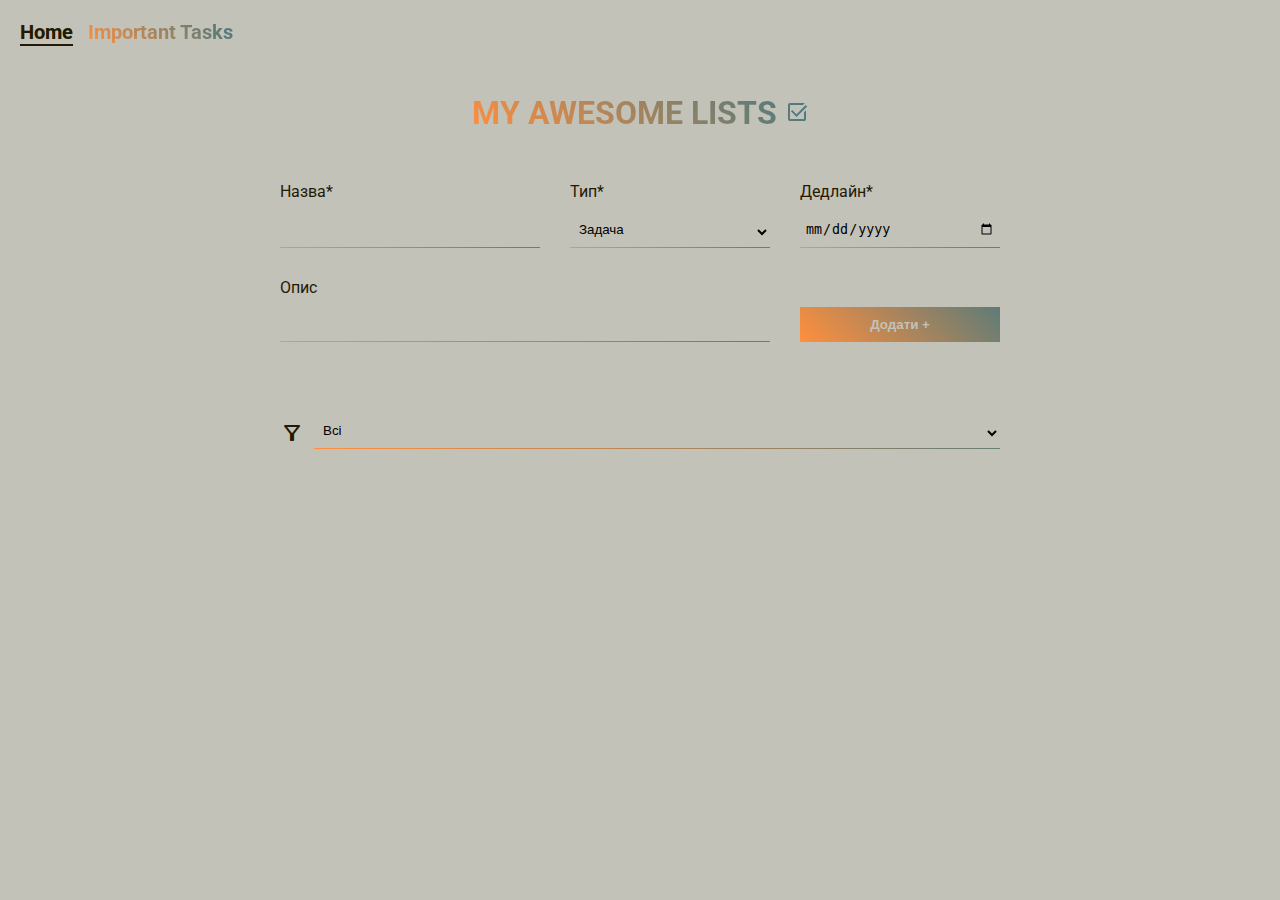
<file: index.html>
<!doctype html>
<html lang="en">
<head>
    <meta charset="UTF-8">
    <meta content="width=device-width, user-scalable=no, initial-scale=1.0, maximum-scale=1.0, minimum-scale=1.0"
          name="viewport">
    <meta content="ie=edge" http-equiv="X-UA-Compatible">
    <title>Document</title>
    <link href="https://fonts.googleapis.com" rel="preconnect">
    <link crossorigin href="https://fonts.gstatic.com" rel="preconnect">
    <link href="https://fonts.googleapis.com/css2?family=Roboto:wght@400;700&display=swap" rel="stylesheet">
    <link href="https://fonts.googleapis.com/css2?family=Material+Symbols+Outlined:opsz,wght,FILL,GRAD@20..48,100..700,0..1,-50..200"
          rel="stylesheet"/>
    <link href="css/style.css" rel="stylesheet">
</head>
<body>

    <div class="nav">
        <ul class="nav__list">
            <li class="nav__item"><a class="nav__link nav__link_active" href="index.html">Home</a></li>
            <li class="nav__item"><a class="nav__link" href="important.html">Important Tasks</a></li>
        </ul>
    </div>


<h1 class="logo wrapper">
    <span class="logo__text">
        My awesome lists
        <span class="material-symbols-outlined">
            select_check_box
        </span>
    </span>
</h1>


<form class="wrapper form" name="createForm">
    <label class="input">
        Назва*
        <input name="name" type="text">
    </label>

    <label class="input">
        Тип*
        <select name="type">
            <option value="task">
                Задача
            </option>
            <option value="purchase">
                Покупка
            </option>
        </select>
    </label>

    <label class="input">
        Дедлайн*
        <input name="deadline" type="date">
    </label>
    <label class="input --wide">
        Опис
        <textarea name="desc" rows="1"></textarea>
    </label>
    <input type="hidden" name="id">
    <button class="btn" name="button">
        Додати +
    </button>
</form>

<form class="wrapper filters">
    <span class="material-symbols-outlined">
        filter_alt
    </span>
    <label class="input">
        <select name="type">
            <option value="фдд">
                Всі
            </option>
            <option value="task">
                Задачі
            </option>
            <option value="purchase">
                Покупки
            </option>
        </select>
    </label>
</form>

<main class="wrapper list">
</main>


<script src="js/main.js"></script>
</body>
</html>
</file>
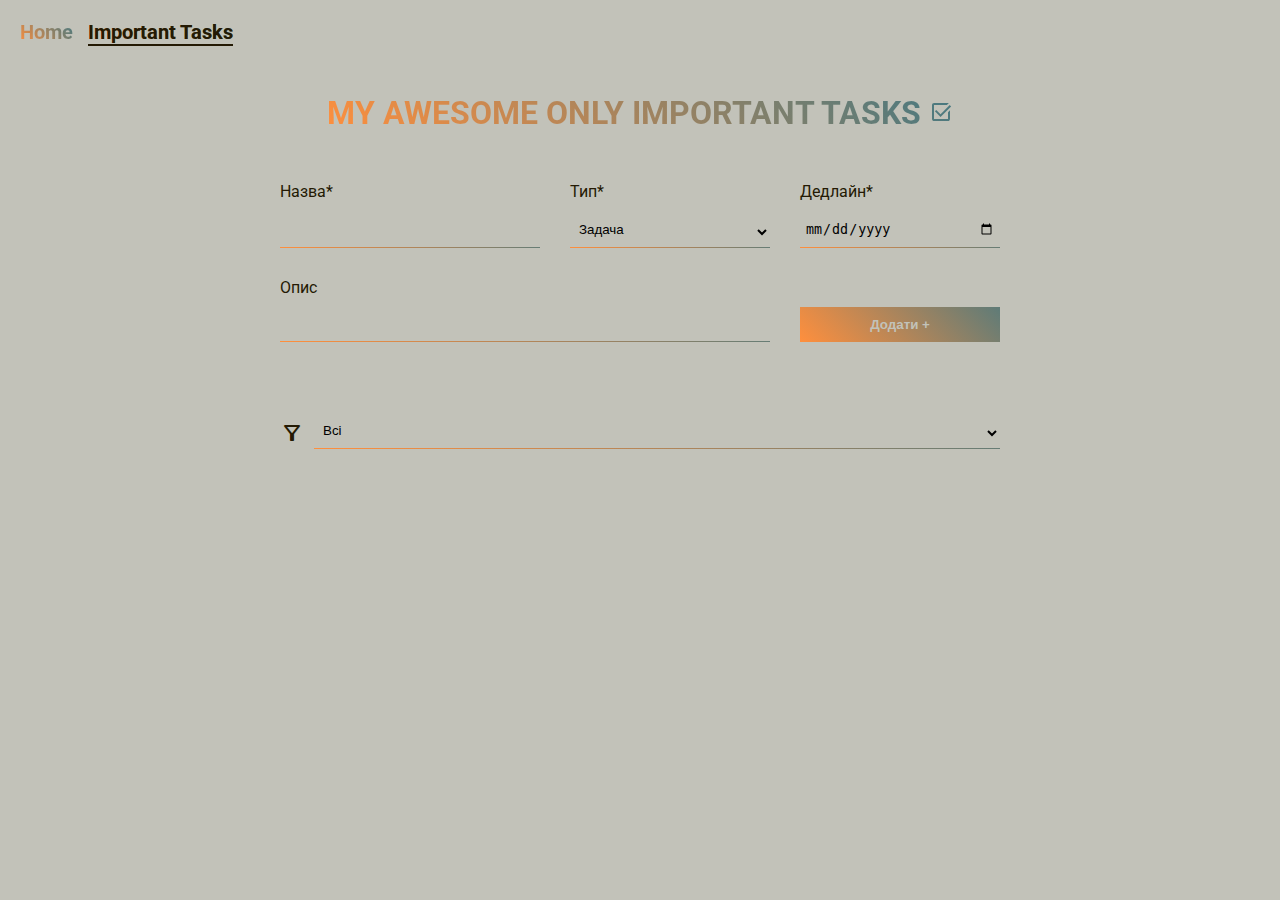
<file: important.html>
<!doctype html>
<html lang="en">
<head>
    <meta charset="UTF-8">
    <meta content="width=device-width, user-scalable=no, initial-scale=1.0, maximum-scale=1.0, minimum-scale=1.0"
          name="viewport">
    <meta content="ie=edge" http-equiv="X-UA-Compatible">
    <title>Document</title>
    <link href="https://fonts.googleapis.com" rel="preconnect">
    <link crossorigin href="https://fonts.gstatic.com" rel="preconnect">
    <link href="https://fonts.googleapis.com/css2?family=Roboto:wght@400;700&display=swap" rel="stylesheet">
    <link href="https://fonts.googleapis.com/css2?family=Material+Symbols+Outlined:opsz,wght,FILL,GRAD@20..48,100..700,0..1,-50..200"
          rel="stylesheet"/>
    <link href="css/style.css" rel="stylesheet">
</head>
<body>

    <div class="nav">
        <ul class="nav__list">
            <li class="nav__item"><a class="nav__link" href="index.html">Home</a></li>
            <li class="nav__item"><a class="nav__link nav__link_active" href="important.html">Important Tasks</a></li>
        </ul>
    </div>

<h1 class="logo wrapper">
    <span class="logo__text">
        My awesome Only Important Tasks
        <span class="material-symbols-outlined">
            select_check_box
        </span>
    </span>
</h1>

<form class="wrapper form" name="createFormImportantItems">
    <label class="input">
        Назва*
        <input name="name" type="text">
    </label>

    <label class="input">
        Тип*
        <select name="type">
            <option value="task">
                Задача
            </option>
            <option value="purchase">
                Покупка
            </option>
        </select>
    </label>

    <label class="input">
        Дедлайн*
        <input name="deadline" type="date">
    </label>
    <label class="input --wide">
        Опис
        <textarea name="desc" rows="1"></textarea>
    </label>
    <input type="hidden" name="id">
    <button class="btn" name="button">
        Додати +
    </button>
</form>

<form class="wrapper filters">
    <span class="material-symbols-outlined">
        filter_alt
    </span>
    <label class="input">
        <select name="type">
            <option value="фдд">
                Всі
            </option>
            <option value="task">
                Задачі
            </option>
            <option value="purchase">
                Покупки
            </option>
        </select>
    </label>
</form>

<main class="wrapper important-list-wrapper">
</main>


<script src="js/main.js"></script>
</body>
</html>
</file>
<file: css/style.css>
:root {
  --background: #c2c2b9;
  --accent: #ff8f3d;
  --secondary: #1a7391;
  --text-color: #241a04;
  --gradient: linear-gradient(45deg, var(--accent), var(--secondary));
}

@keyframes floating-gradient {
  0% {
    background-position: 0 50%;
  }
  100% {
    background-position: 100% 50%;
  }
}
* {
  margin: 0;
  padding: 0;
  box-sizing: border-box;
}

body {
  background: var(--background);
  color: var(--text-color);
  font-family: "Roboto", sans-serif;
}

img {
  display: block;
  width: 100%;
}

button, input, a {
  transition: 0.5s;
}

.material-symbols-outlined {
  font-variation-settings: "FILL" 0, "wght" 400, "GRAD" 0, "opsz" 24;
}

.wrapper {
  padding: 0 calc(50vw - 360px);
}
@media screen and (max-width: 768px) {
  .wrapper {
    padding: 0 calc(50vw - 200px);
  }
}
@media screen and (max-width: 405px) {
  .wrapper {
    padding: 0 calc(50vw - 170px);
  }
}

.logo {
  padding-top: 50px;
  text-align: center;
  text-transform: uppercase;
  margin-bottom: 50px;
}
.logo__text {
  background-clip: text;
  background-image: var(--gradient);
  color: transparent;
  background-size: 125%;
  animation: floating-gradient 2.5s infinite alternate;
}

.visually-hidden {
  clip: rect(0 0 0 0);
  clip-path: inset(50%);
  height: 1px;
  overflow: hidden;
  position: absolute;
  white-space: nowrap;
  width: 1px;
}

.form {
  display: grid;
  gap: 30px;
  grid-template-columns: 1fr 200px 200px;
  position: relative;
  padding-bottom: 25px;
  margin-bottom: 50px;
}
.form button {
  margin-top: auto;
}
@media screen and (max-width: 768px) {
  .form {
    grid-template-columns: 1fr;
  }
}

.input {
  display: flex;
  flex-direction: column;
  width: 100%;
  gap: 15px;
  position: relative;
  cursor: pointer;
  transition: 0.5s;
}
.input input, .input select, .input textarea {
  background: none;
  border: none;
  padding: 5px 5px 10px;
  resize: none;
  outline: none;
}
.input.--wide {
  grid-column: 1/3;
}
@media screen and (max-width: 768px) {
  .input.--wide {
    grid-column: unset;
  }
}
.input:after {
  content: "";
  display: block;
  width: 100%;
  height: 1px;
  background-image: var(--gradient);
  background-size: 150%;
  background-position: 0;
  position: absolute;
  bottom: 0;
  left: 50%;
  translate: -50% 0;
}
.input:focus-within:after, .input:hover:after {
  background-position: 100%;
}

.btn {
  border: none;
  padding: 10px;
  color: var(--background);
  font-weight: 700;
  background: var(--gradient);
  background-size: 150%;
  background-position: 0;
  cursor: pointer;
}
.btn:hover, .btn:active {
  background-position: 100%;
}

.list-item {
  display: grid;
  grid-template-columns: 1fr 50px 50px 50px 50px;
  gap: 10px;
  cursor: pointer;
  margin-bottom: 20px;
  align-items: center;
}
.list-item__content {
  background: 1px solid var(--gradient);
  padding-bottom: 5px;
  position: relative;
  cursor: pointer;
}
@media screen and (max-width: 768px) {
  .list-item__content {
    grid-row: 1/4;
    height: 100%;
  }
}
.list-item__content:after {
  content: "";
  display: block;
  width: 100%;
  height: 1px;
  background-image: var(--gradient);
  background-size: 150%;
  background-position: 0;
  position: absolute;
  bottom: 0;
  left: 50%;
  translate: -50% 0;
}
.list-item__title {
  font-size: 20px;
  font-weight: 700;
  margin-bottom: 10px;
}
.list-item__btn {
  color: #fff;
  font-size: 14px;
  border: none;
  height: 50px;
  width: 50px;
  cursor: pointer;
}
.list-item__btn span {
  transition: 0.5s;
  scale: 0.8;
}
.list-item__btn:hover span {
  scale: 1.1;
}
@media screen and (max-width: 768px) {
  .list-item__btn {
    width: 25px;
    height: 25px;
    font-size: 14px;
  }
}
.list-item__edit {
  background: orange;
}
.list-item__remove {
  background: tomato;
}
.list-item__important {
  background: transparent;
  border: 5px solid crimson;
  color: crimson;
}
.list-item__important span {
  color: transparent;
}
.list-item__important:hover {
  opacity: 0.5;
}
@media screen and (max-width: 768px) {
  .list-item__important {
    border-width: 2px;
  }
}
.list-item.--isimportant .list-item__title {
  text-decoration: underline;
}
.list-item.--isimportant .list-item__important span {
  scale: 1.1;
  color: inherit;
}
.list-item__mark {
  background: transparent;
  border: 5px solid forestgreen;
  color: forestgreen;
}
.list-item__mark span {
  color: transparent;
}
.list-item__mark:hover {
  opacity: 0.5;
}
@media screen and (max-width: 768px) {
  .list-item__mark {
    border-width: 2px;
  }
}
.list-item.--done .list-item__title {
  text-decoration: line-through;
}
.list-item.--done .list-item__mark span {
  scale: 1.1;
  color: inherit;
}
@media screen and (max-width: 768px) {
  .list-item {
    grid-template-columns: 1fr 25px;
    align-items: start;
  }
}

.filters {
  display: flex;
  justify-content: flex-start;
  align-items: center;
  gap: 10px;
  margin-bottom: 25px;
}

.nav__list {
  display: flex;
  list-style: none;
  gap: 15px;
  padding-top: 20px;
  padding-left: 20px;
}
.nav__link {
  text-decoration: none;
  background-clip: text;
  background-image: var(--gradient);
  color: transparent;
  background-size: 125%;
  animation: floating-gradient 2.5s infinite alternate;
  font-size: 20px;
  font-weight: 700;
}
.nav__link_active {
  color: var(--text-color);
  border-bottom: 2px solid currentColor;
}
.nav__link:hover, .nav__link:focus {
  color: var(--text-color);
}

/*# sourceMappingURL=style.css.map */
</file>
